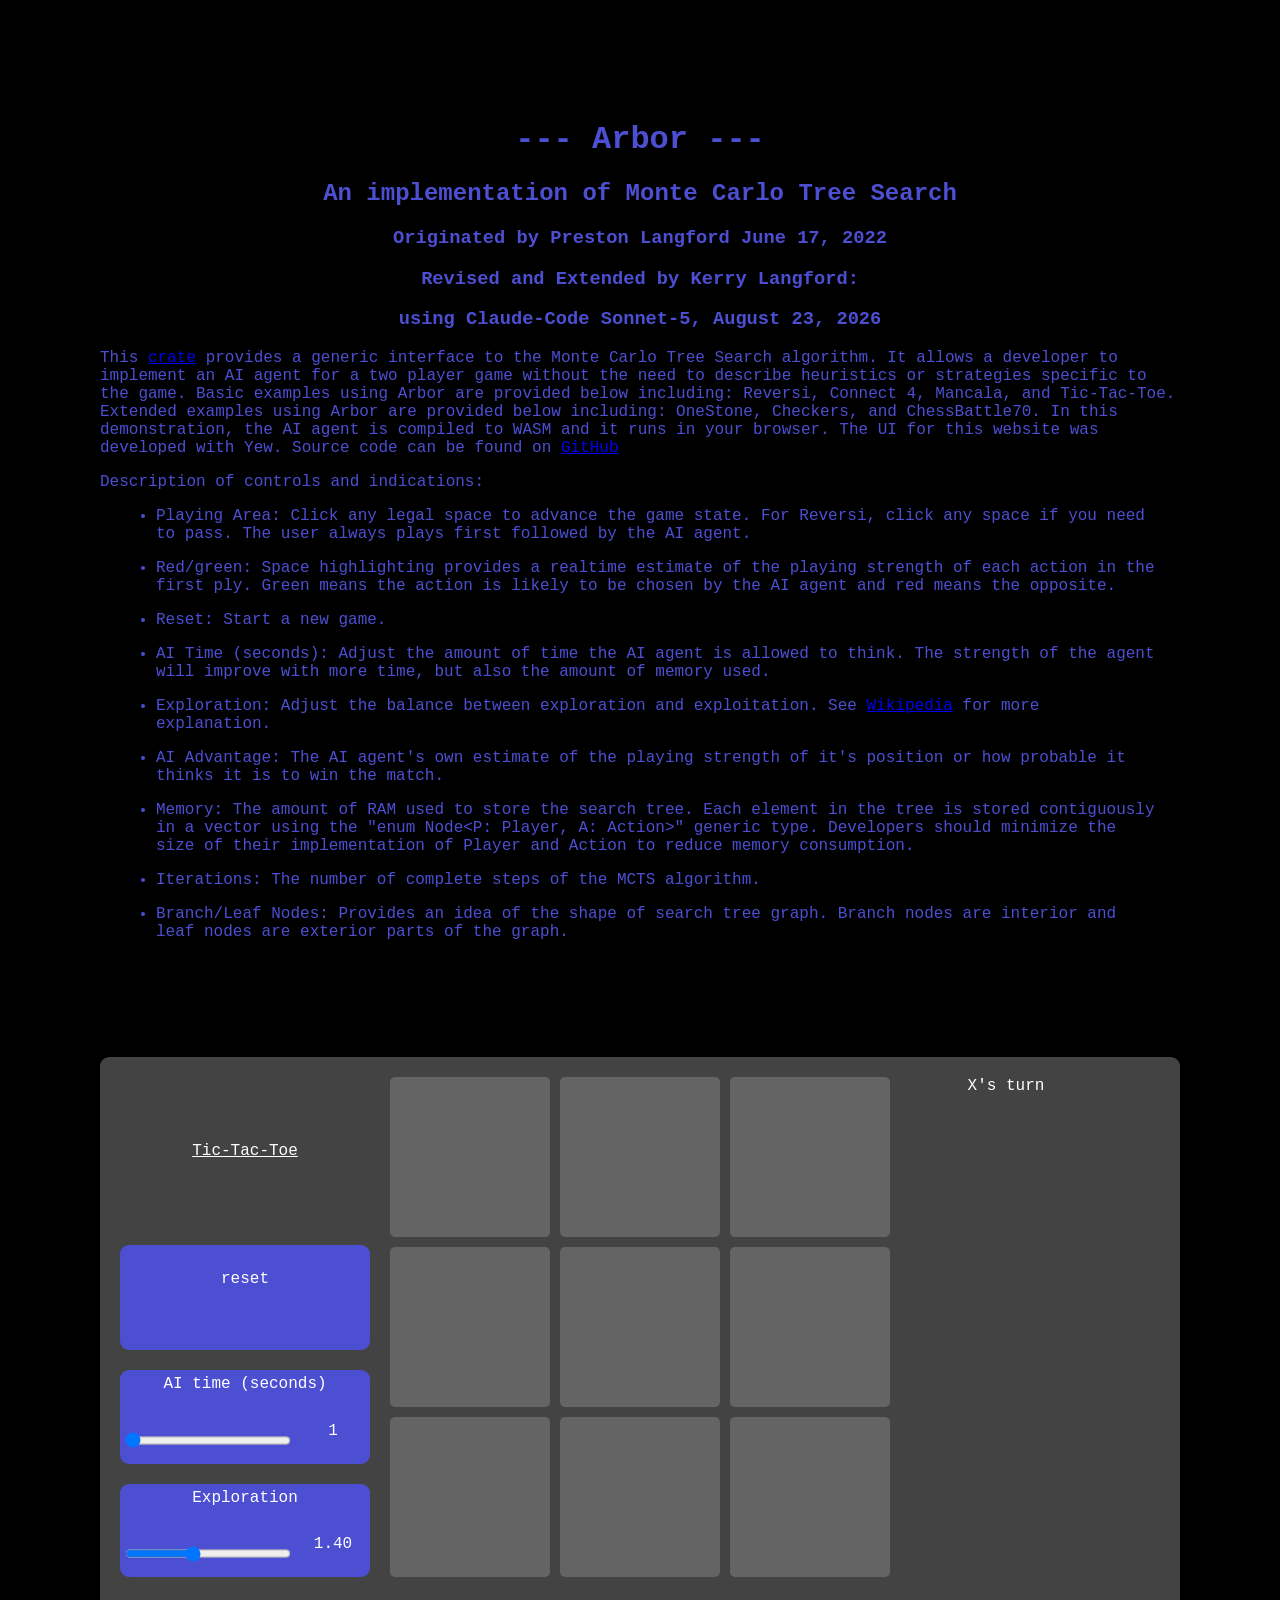
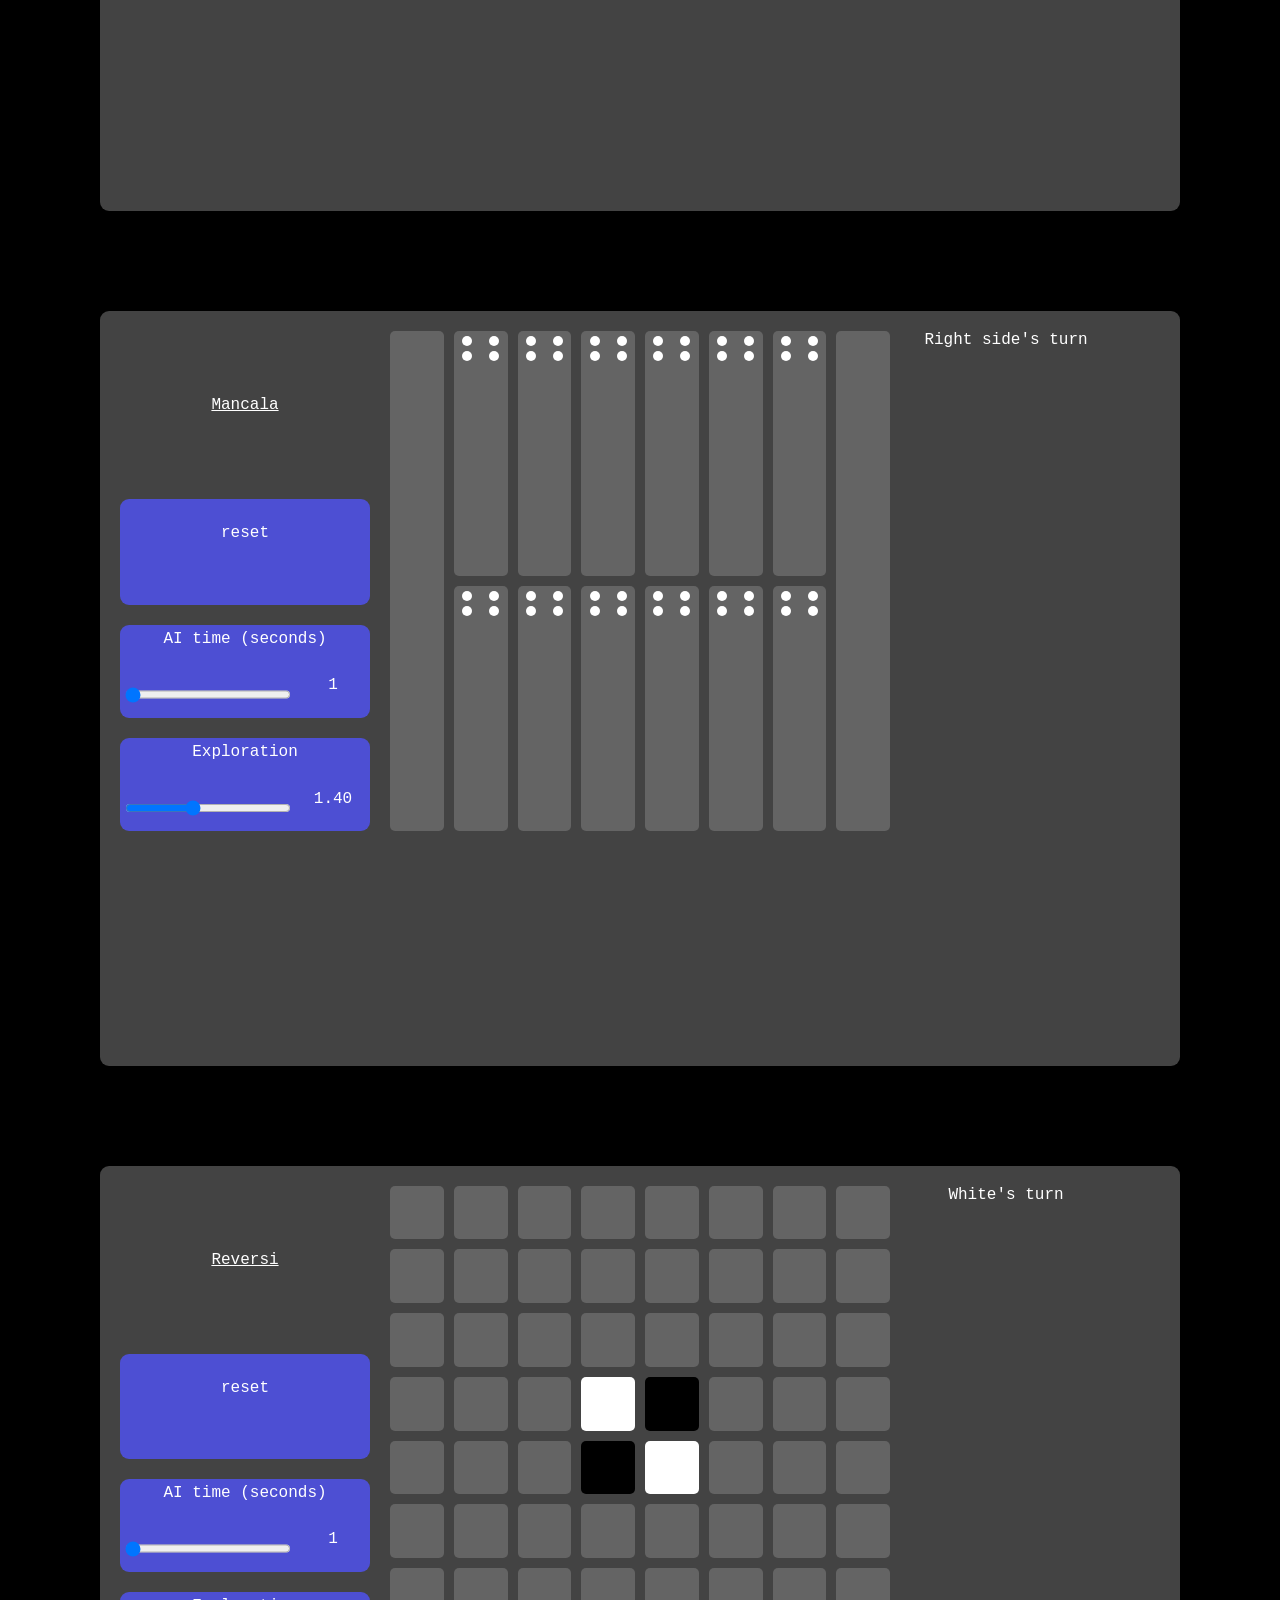
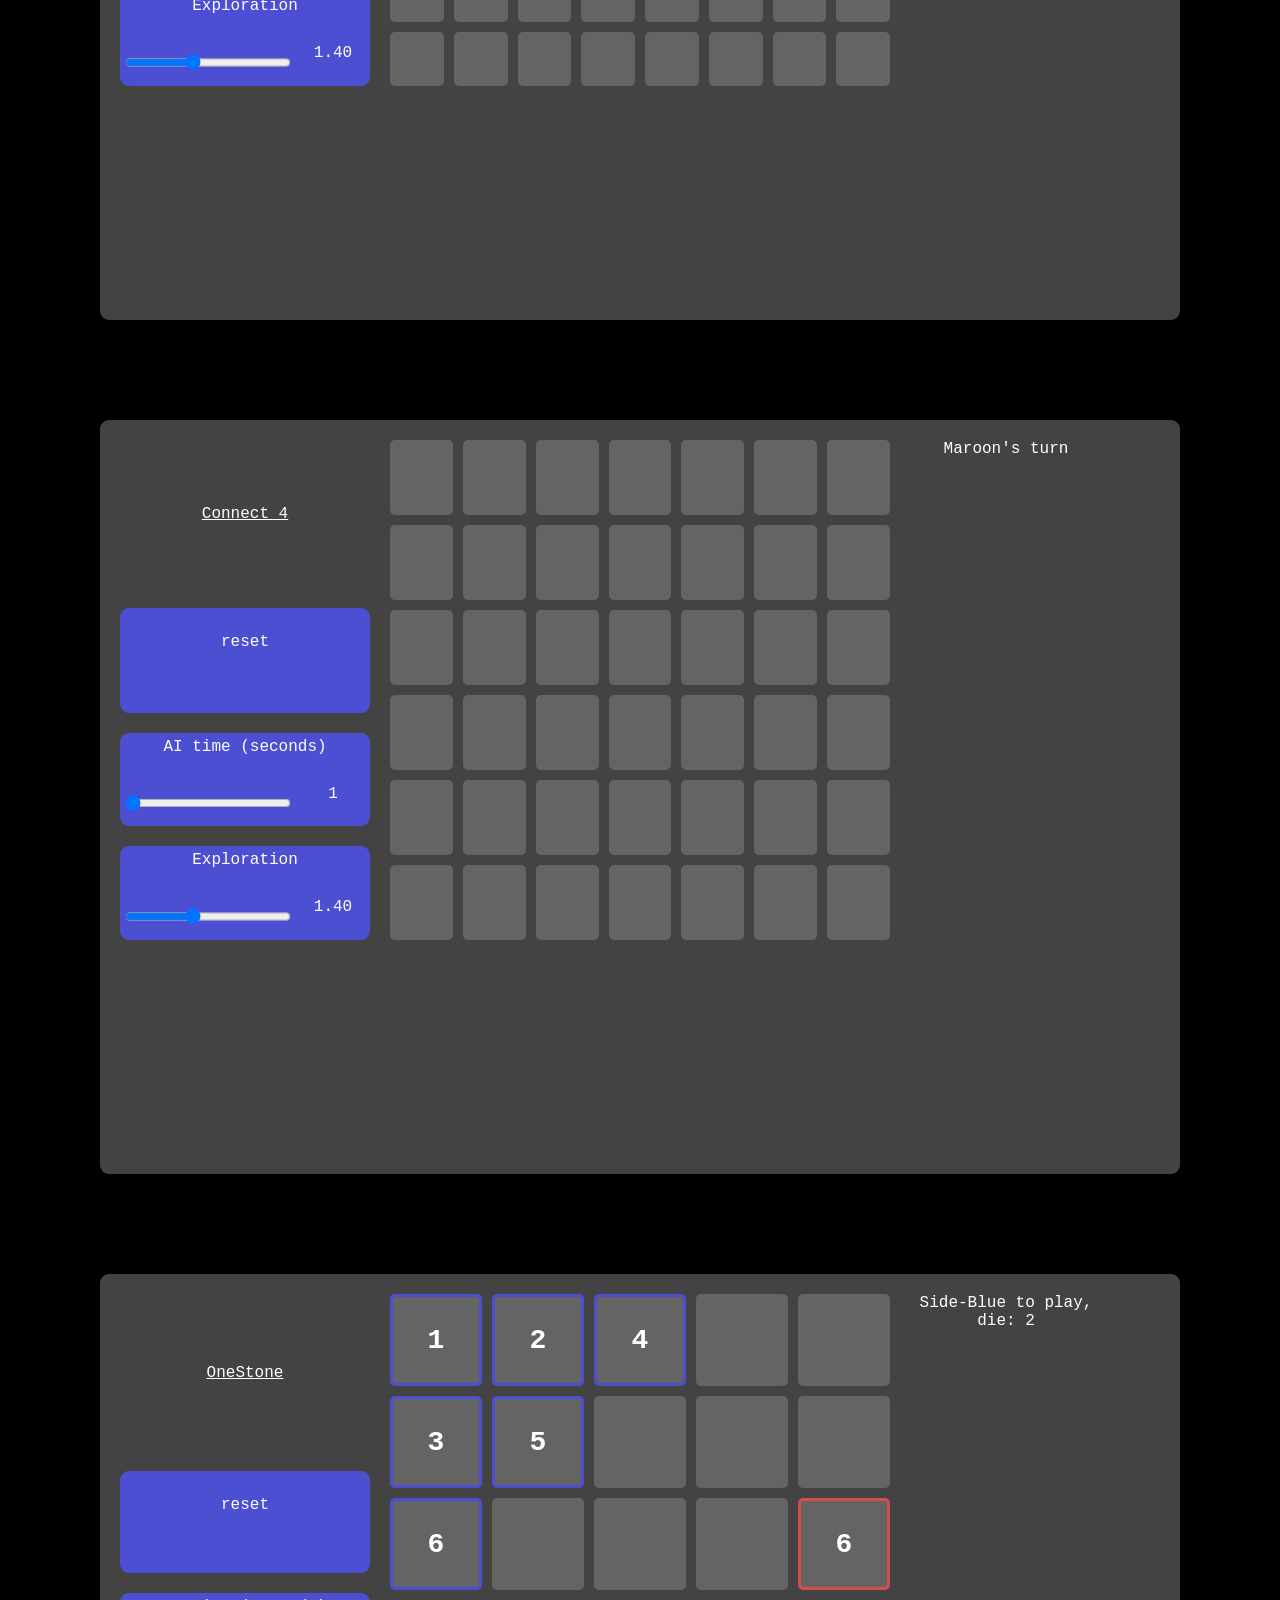
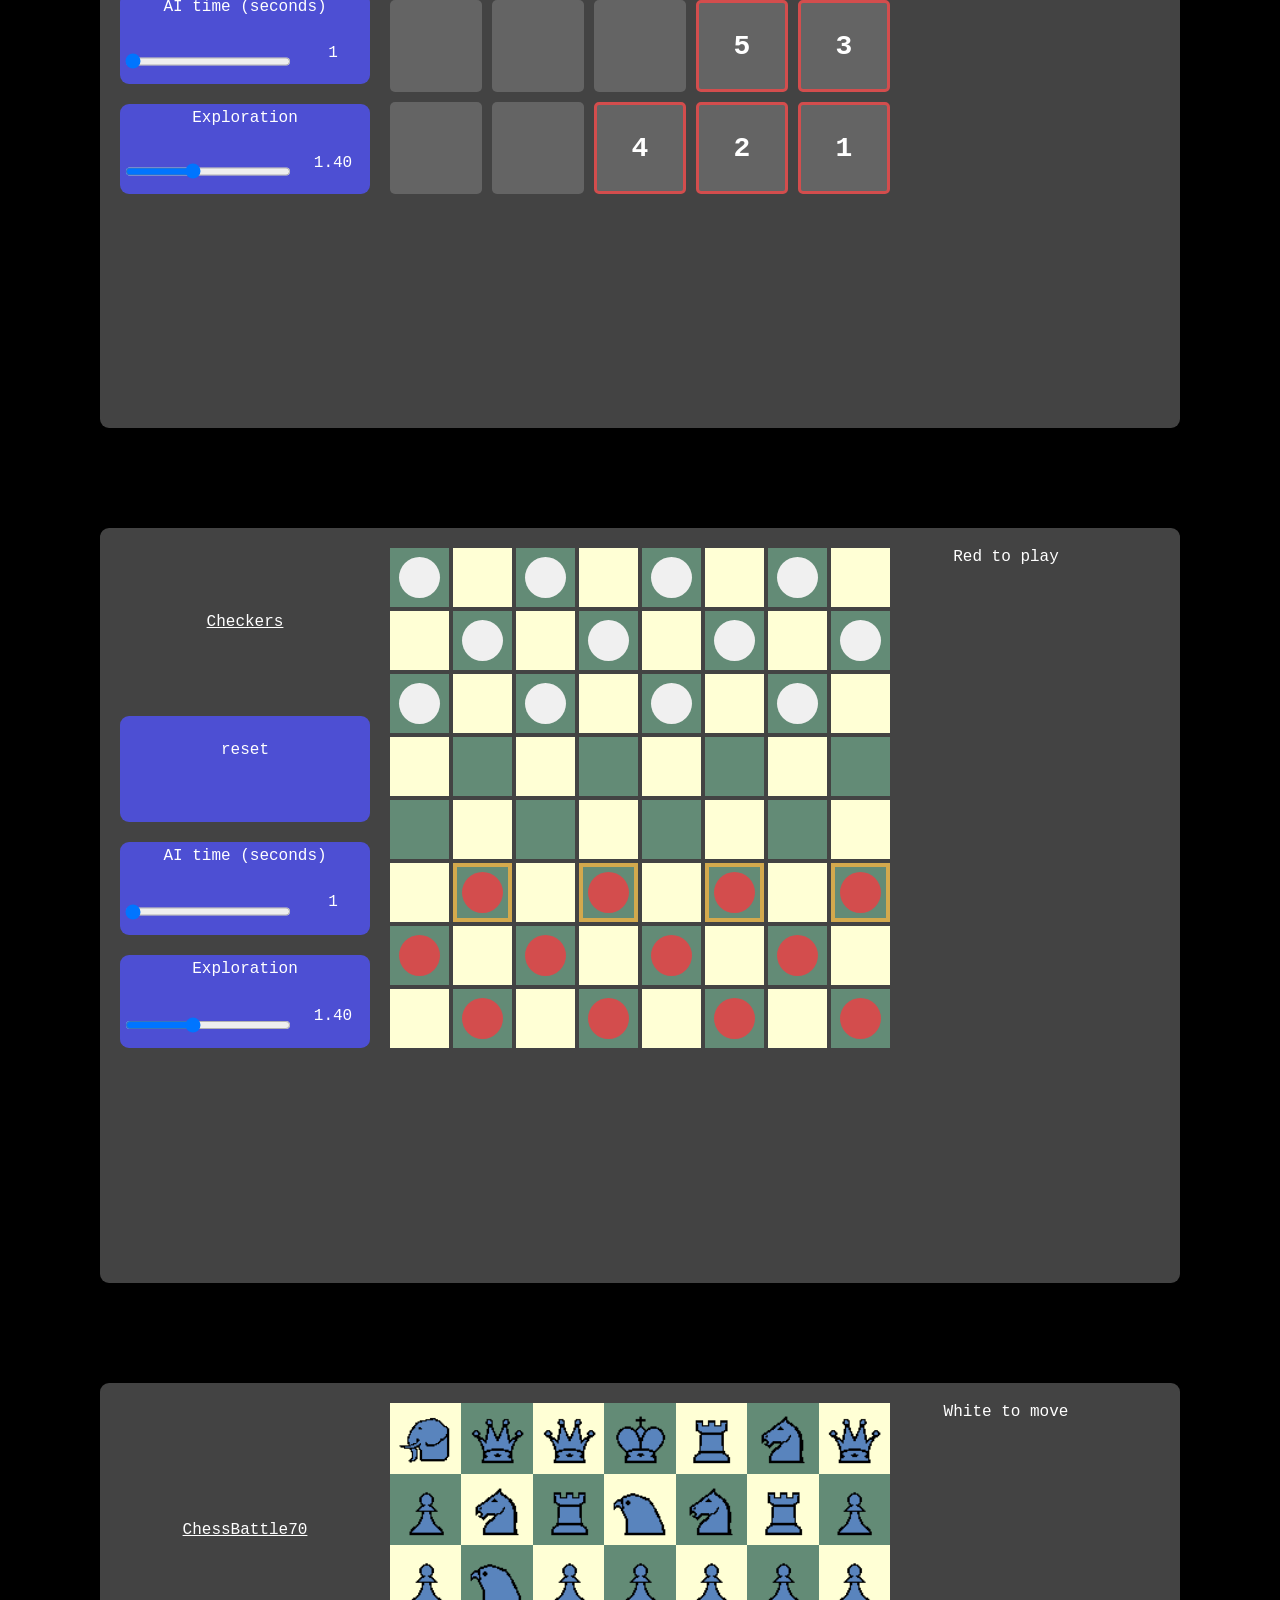
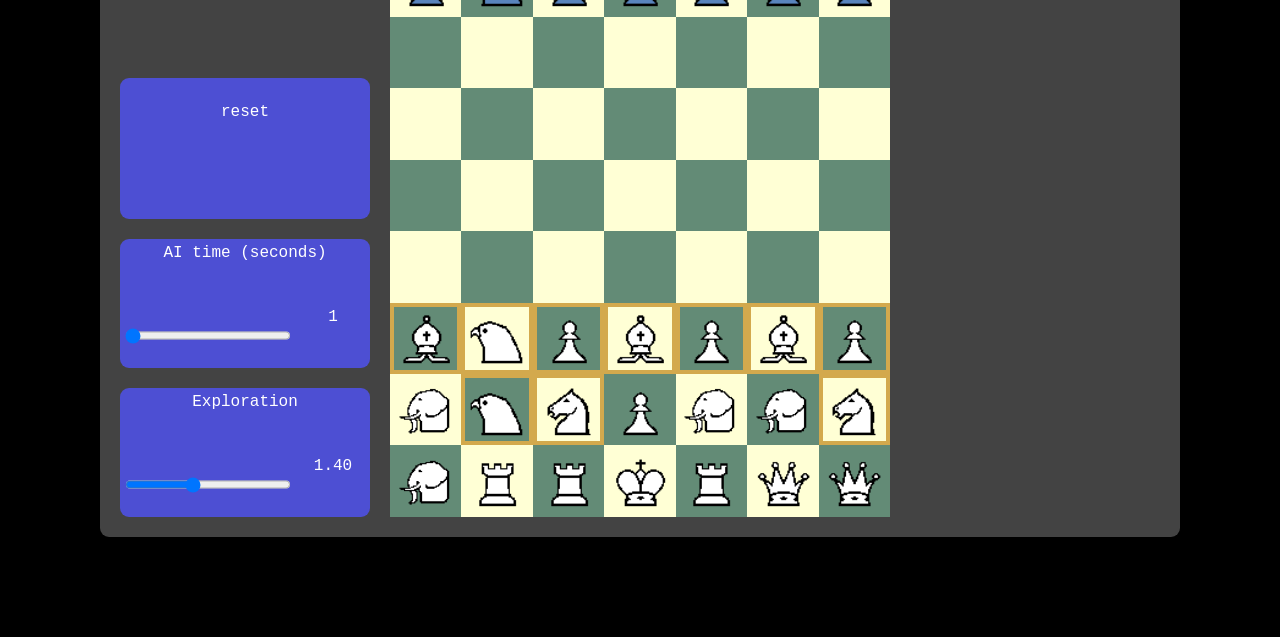
<file: docs/index.html>
<!doctype html><html lang=en><meta charset=utf-8><title>Arbor Web Demo</title><script type=module>import a,*as b from"./www-da12f4527ab8ea.js";a(`./www-da12f4527ab8ea_bg.wasm`);window.wasmBindings=b</script><link ..other here.. href=./index-f5ff0a544caca2a4.css integrity=sha384-kw-D4JKnYo0Y2lMOh7AstEXAE-ewq5oehnj9suQiCXwaPtANDkhrLvwRqMhzEaZA options rel=stylesheet><link as=fetch crossorigin href=./www-da12f4527ab8ea_bg.wasm integrity=sha384-33HvCi1tAiop6ZxoVKQBVSl4_Fop7vAMANi8NvFLwoOL1Ftb9t3vvGhS615XgN-1 rel=preload type=application/wasm><link crossorigin href=./www-da12f4527ab8ea.js integrity=sha384-q_482T81o6Q69EYk6P3aPZUDZln6lb5YqPpyhrMGLfyJQAMss45YyiE3CmRFHVEJ rel=modulepreload></head><body></body></html>
</file>
